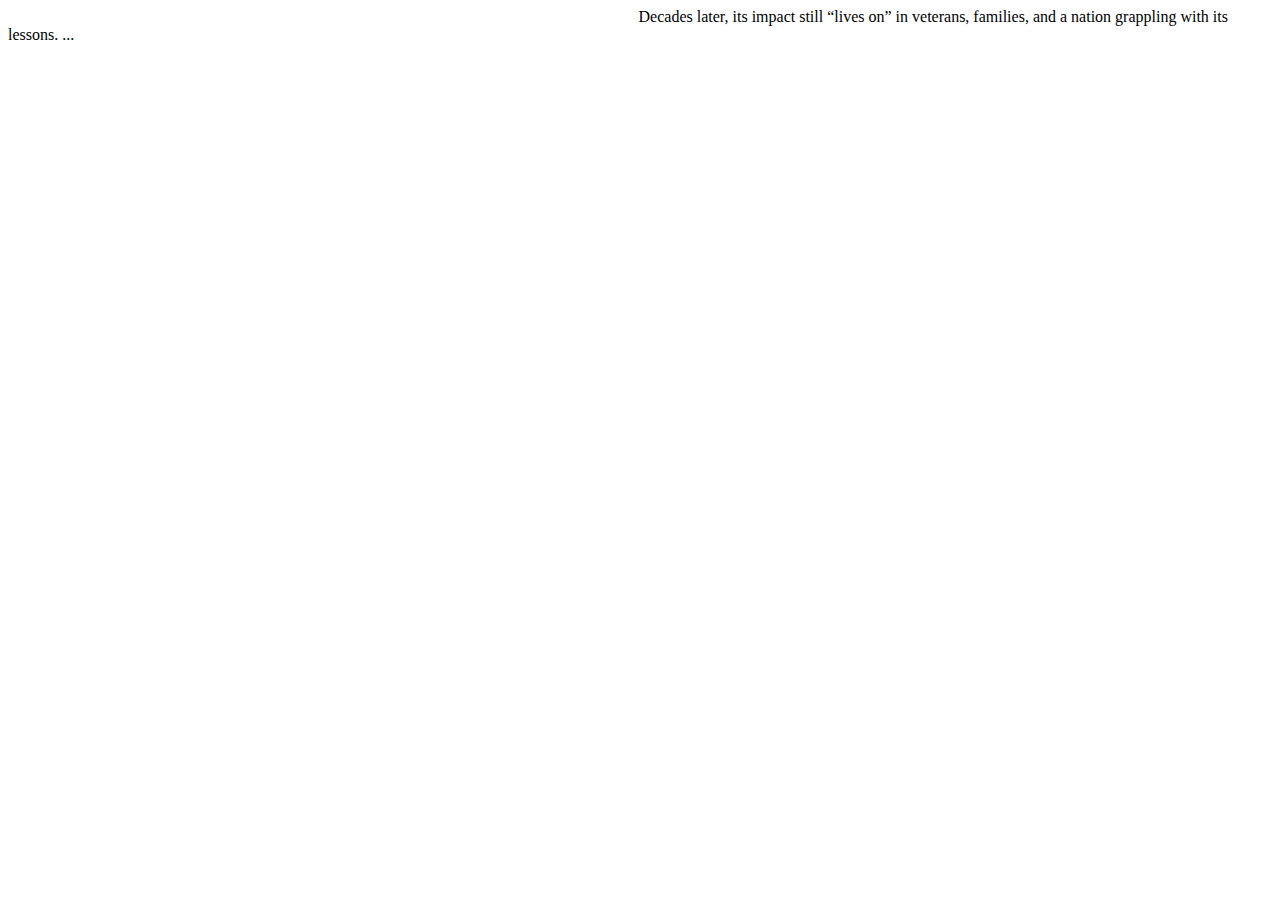
<file: index_cleaned.html>
<html lang="en">
<!-- trimmed for brevity -->
<a href="index.html" style="color:white; text-decoration:none; margin:0 15px; font-weight:bold;">Home</a>
<a href="quote1.html" style="color:white; text-decoration:none; margin:0 15px;">Kiowa’s Death</a>
<a href="quote2.html" style="color:white; text-decoration:none; margin:0 15px;">Tribal Brotherhood</a>
<a href="quote3.html" style="color:white; text-decoration:none; margin:0 15px;">After the Crusade</a>
<a href="quote4.html" style="color:white; text-decoration:none; margin:0 15px;">Tet Offensive</a>
<!-- ... -->
Decades later, its impact still “lives on” in veterans, families, and a nation grappling with its lessons.
...
</file>
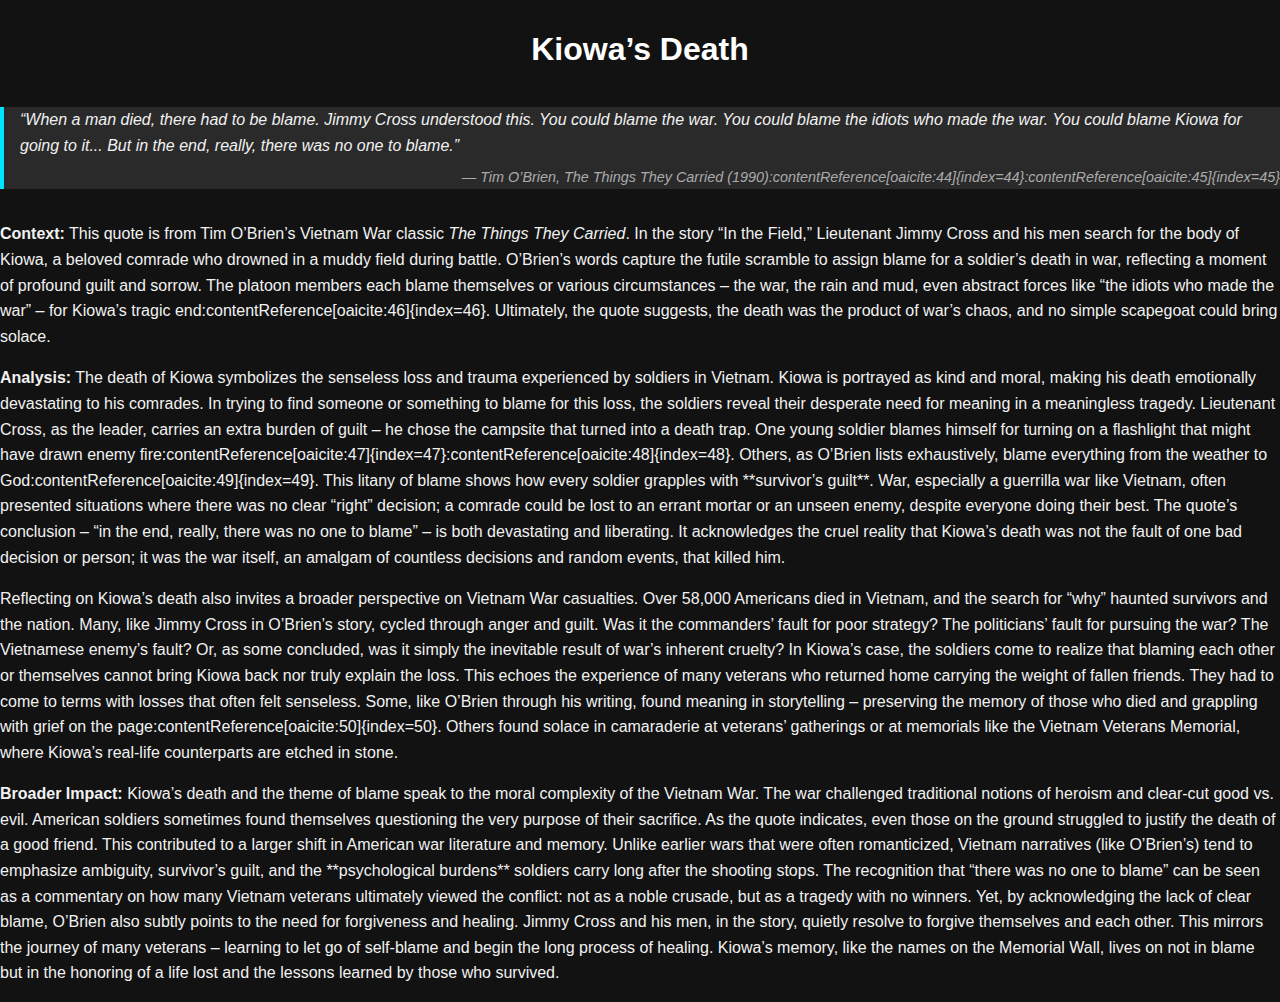
<file: quote1.html>
<!DOCTYPE html>
<html lang="en">
<head>
  <meta charset="UTF-8" />
  <meta name="viewport" content="width=device-width, initial-scale=1.0" />
  <title>Kiowa’s Death – Vietnam War Reflection</title>
  <link rel="stylesheet" href="styles.css" />
</head>
<body>

  <h1>Kiowa’s Death</h1>
  <blockquote>
    “When a man died, there had to be blame. Jimmy Cross understood this. You could blame the war. You could blame the idiots who made the war. You could blame Kiowa for going to it... But in the end, really, there was no one to blame.” 
    <cite>— Tim O’Brien, <em>The Things They Carried</em> (1990):contentReference[oaicite:44]{index=44}:contentReference[oaicite:45]{index=45}</cite>
  </blockquote>
  <p><strong>Context:</strong> This quote is from Tim O’Brien’s Vietnam War classic <em>The Things They Carried</em>. In the story “In the Field,” Lieutenant Jimmy Cross and his men search for the body of Kiowa, a beloved comrade who drowned in a muddy field during battle. O’Brien’s words capture the futile scramble to assign blame for a soldier’s death in war, reflecting a moment of profound guilt and sorrow. The platoon members each blame themselves or various circumstances – the war, the rain and mud, even abstract forces like “the idiots who made the war” – for Kiowa’s tragic end:contentReference[oaicite:46]{index=46}. Ultimately, the quote suggests, the death was the product of war’s chaos, and no simple scapegoat could bring solace.</p>
  <p><strong>Analysis:</strong> The death of Kiowa symbolizes the senseless loss and trauma experienced by soldiers in Vietnam. Kiowa is portrayed as kind and moral, making his death emotionally devastating to his comrades. In trying to find someone or something to blame for this loss, the soldiers reveal their desperate need for meaning in a meaningless tragedy. Lieutenant Cross, as the leader, carries an extra burden of guilt – he chose the campsite that turned into a death trap. One young soldier blames himself for turning on a flashlight that might have drawn enemy fire:contentReference[oaicite:47]{index=47}:contentReference[oaicite:48]{index=48}. Others, as O’Brien lists exhaustively, blame everything from the weather to God:contentReference[oaicite:49]{index=49}. This litany of blame shows how every soldier grapples with **survivor’s guilt**. War, especially a guerrilla war like Vietnam, often presented situations where there was no clear “right” decision; a comrade could be lost to an errant mortar or an unseen enemy, despite everyone doing their best. The quote’s conclusion – “in the end, really, there was no one to blame” – is both devastating and liberating. It acknowledges the cruel reality that Kiowa’s death was not the fault of one bad decision or person; it was the war itself, an amalgam of countless decisions and random events, that killed him.</p>
  <p>Reflecting on Kiowa’s death also invites a broader perspective on Vietnam War casualties. Over 58,000 Americans died in Vietnam, and the search for “why” haunted survivors and the nation. Many, like Jimmy Cross in O’Brien’s story, cycled through anger and guilt. Was it the commanders’ fault for poor strategy? The politicians’ fault for pursuing the war? The Vietnamese enemy’s fault? Or, as some concluded, was it simply the inevitable result of war’s inherent cruelty? In Kiowa’s case, the soldiers come to realize that blaming each other or themselves cannot bring Kiowa back nor truly explain the loss. This echoes the experience of many veterans who returned home carrying the weight of fallen friends. They had to come to terms with losses that often felt senseless. Some, like O’Brien through his writing, found meaning in storytelling – preserving the memory of those who died and grappling with grief on the page:contentReference[oaicite:50]{index=50}. Others found solace in camaraderie at veterans’ gatherings or at memorials like the Vietnam Veterans Memorial, where Kiowa’s real-life counterparts are etched in stone.</p>
  <p><strong>Broader Impact:</strong> Kiowa’s death and the theme of blame speak to the moral complexity of the Vietnam War. The war challenged traditional notions of heroism and clear-cut good vs. evil. American soldiers sometimes found themselves questioning the very purpose of their sacrifice. As the quote indicates, even those on the ground struggled to justify the death of a good friend. This contributed to a larger shift in American war literature and memory. Unlike earlier wars that were often romanticized, Vietnam narratives (like O’Brien’s) tend to emphasize ambiguity, survivor’s guilt, and the **psychological burdens** soldiers carry long after the shooting stops. The recognition that “there was no one to blame” can be seen as a commentary on how many Vietnam veterans ultimately viewed the conflict: not as a noble crusade, but as a tragedy with no winners. Yet, by acknowledging the lack of clear blame, O’Brien also subtly points to the need for forgiveness and healing. Jimmy Cross and his men, in the story, quietly resolve to forgive themselves and each other. This mirrors the journey of many veterans – learning to let go of self-blame and begin the long process of healing. Kiowa’s memory, like the names on the Memorial Wall, lives on not in blame but in the honoring of a life lost and the lessons learned by those who survived.</p>

</body>
</html>
</file>
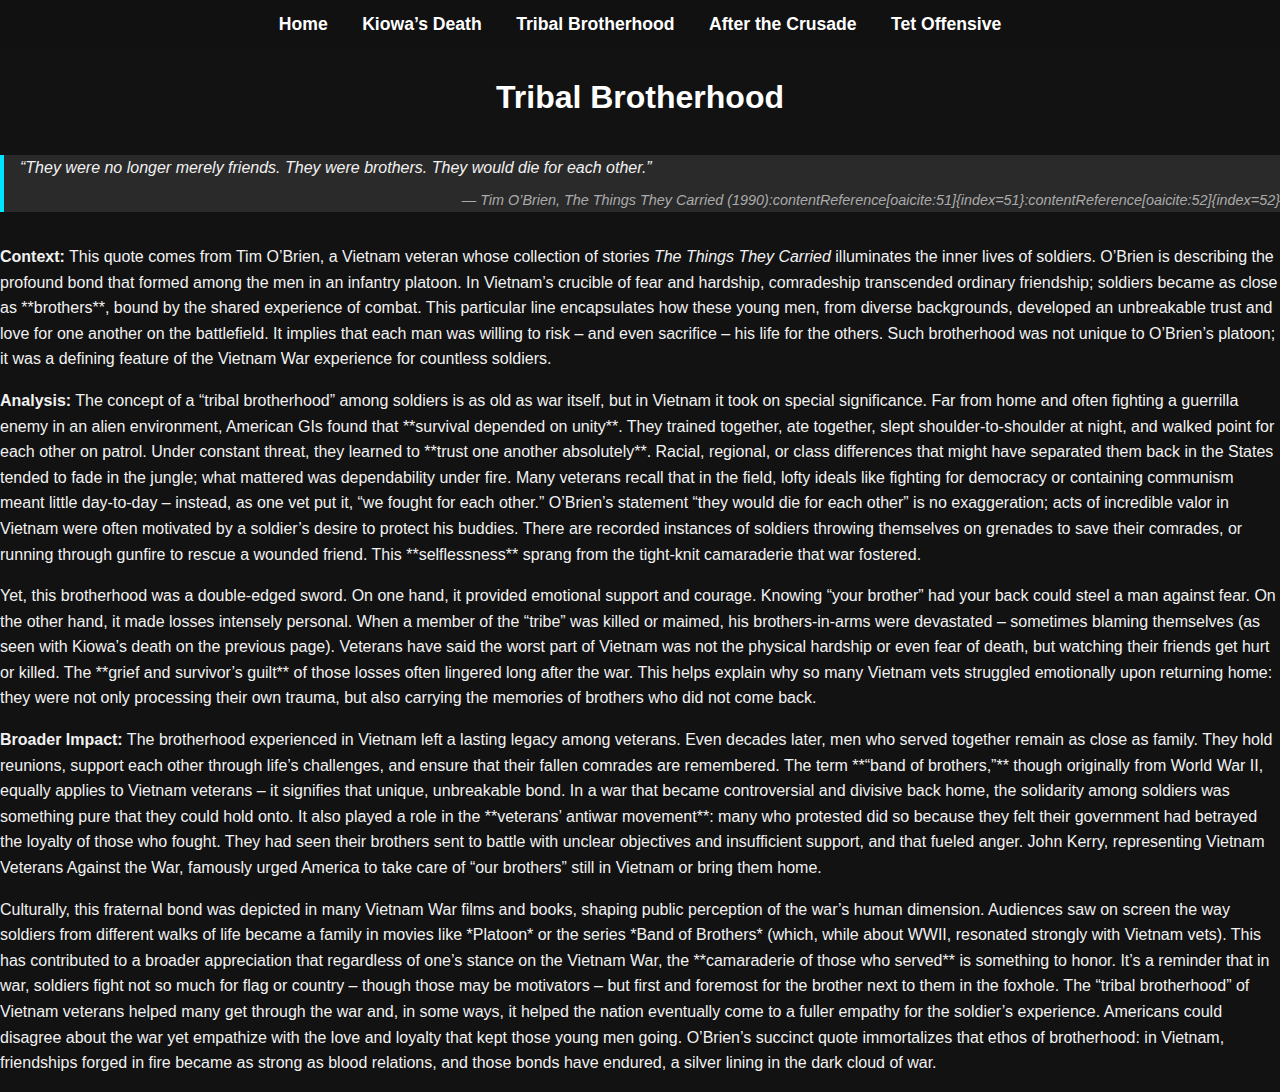
<file: quote2.html>
<!DOCTYPE html>
<html lang="en">
<head>
  <meta charset="UTF-8" />
  <meta name="viewport" content="width=device-width, initial-scale=1.0" />
  <title>Tribal Brotherhood – Vietnam War Reflection</title>
  <link rel="stylesheet" href="styles.css" />
</head>
<body>
  <nav style="background-color:#111; padding: 10px 0; text-align: center;">
  <a href="index.html" style="color:white; text-decoration:none; margin:0 15px; font-weight:bold;">Home</a>
  <a href="quote1.html" style="color:white; text-decoration:none; margin:0 15px;">Kiowa’s Death</a>
  <a href="quote2.html" style="color:white; text-decoration:none; margin:0 15px;">Tribal Brotherhood</a>
  <a href="quote3.html" style="color:white; text-decoration:none; margin:0 15px;">After the Crusade</a>
  <a href="quote4.html" style="color:white; text-decoration:none; margin:0 15px;">Tet Offensive</a>
</nav>


  <h1>Tribal Brotherhood</h1>
  <blockquote>
    “They were no longer merely friends. They were brothers. They would die for each other.” 
    <cite>— Tim O’Brien, <em>The Things They Carried</em> (1990):contentReference[oaicite:51]{index=51}:contentReference[oaicite:52]{index=52}</cite>
  </blockquote>
  <p><strong>Context:</strong> This quote comes from Tim O’Brien, a Vietnam veteran whose collection of stories <em>The Things They Carried</em> illuminates the inner lives of soldiers. O’Brien is describing the profound bond that formed among the men in an infantry platoon. In Vietnam’s crucible of fear and hardship, comradeship transcended ordinary friendship; soldiers became as close as **brothers**, bound by the shared experience of combat. This particular line encapsulates how these young men, from diverse backgrounds, developed an unbreakable trust and love for one another on the battlefield. It implies that each man was willing to risk – and even sacrifice – his life for the others. Such brotherhood was not unique to O’Brien’s platoon; it was a defining feature of the Vietnam War experience for countless soldiers.</p>
  <p><strong>Analysis:</strong> The concept of a “tribal brotherhood” among soldiers is as old as war itself, but in Vietnam it took on special significance. Far from home and often fighting a guerrilla enemy in an alien environment, American GIs found that **survival depended on unity**. They trained together, ate together, slept shoulder-to-shoulder at night, and walked point for each other on patrol. Under constant threat, they learned to **trust one another absolutely**. Racial, regional, or class differences that might have separated them back in the States tended to fade in the jungle; what mattered was dependability under fire. Many veterans recall that in the field, lofty ideals like fighting for democracy or containing communism meant little day-to-day – instead, as one vet put it, “we fought for each other.” O’Brien’s statement “they would die for each other” is no exaggeration; acts of incredible valor in Vietnam were often motivated by a soldier’s desire to protect his buddies. There are recorded instances of soldiers throwing themselves on grenades to save their comrades, or running through gunfire to rescue a wounded friend. This **selflessness** sprang from the tight-knit camaraderie that war fostered.</p>
  <p>Yet, this brotherhood was a double-edged sword. On one hand, it provided emotional support and courage. Knowing “your brother” had your back could steel a man against fear. On the other hand, it made losses intensely personal. When a member of the “tribe” was killed or maimed, his brothers-in-arms were devastated – sometimes blaming themselves (as seen with Kiowa’s death on the previous page). Veterans have said the worst part of Vietnam was not the physical hardship or even fear of death, but watching their friends get hurt or killed. The **grief and survivor’s guilt** of those losses often lingered long after the war. This helps explain why so many Vietnam vets struggled emotionally upon returning home: they were not only processing their own trauma, but also carrying the memories of brothers who did not come back.</p>
  <p><strong>Broader Impact:</strong> The brotherhood experienced in Vietnam left a lasting legacy among veterans. Even decades later, men who served together remain as close as family. They hold reunions, support each other through life’s challenges, and ensure that their fallen comrades are remembered. The term **“band of brothers,”** though originally from World War II, equally applies to Vietnam veterans – it signifies that unique, unbreakable bond. In a war that became controversial and divisive back home, the solidarity among soldiers was something pure that they could hold onto. It also played a role in the **veterans’ antiwar movement**: many who protested did so because they felt their government had betrayed the loyalty of those who fought. They had seen their brothers sent to battle with unclear objectives and insufficient support, and that fueled anger. John Kerry, representing Vietnam Veterans Against the War, famously urged America to take care of “our brothers” still in Vietnam or bring them home.</p>
  <p>Culturally, this fraternal bond was depicted in many Vietnam War films and books, shaping public perception of the war’s human dimension. Audiences saw on screen the way soldiers from different walks of life became a family in movies like *Platoon* or the series *Band of Brothers* (which, while about WWII, resonated strongly with Vietnam vets). This has contributed to a broader appreciation that regardless of one’s stance on the Vietnam War, the **camaraderie of those who served** is something to honor. It’s a reminder that in war, soldiers fight not so much for flag or country – though those may be motivators – but first and foremost for the brother next to them in the foxhole. The “tribal brotherhood” of Vietnam veterans helped many get through the war and, in some ways, it helped the nation eventually come to a fuller empathy for the soldier’s experience. Americans could disagree about the war yet empathize with the love and loyalty that kept those young men going. O’Brien’s succinct quote immortalizes that ethos of brotherhood: in Vietnam, friendships forged in fire became as strong as blood relations, and those bonds have endured, a silver lining in the dark cloud of war.</p>

</body>
</html>
</file>
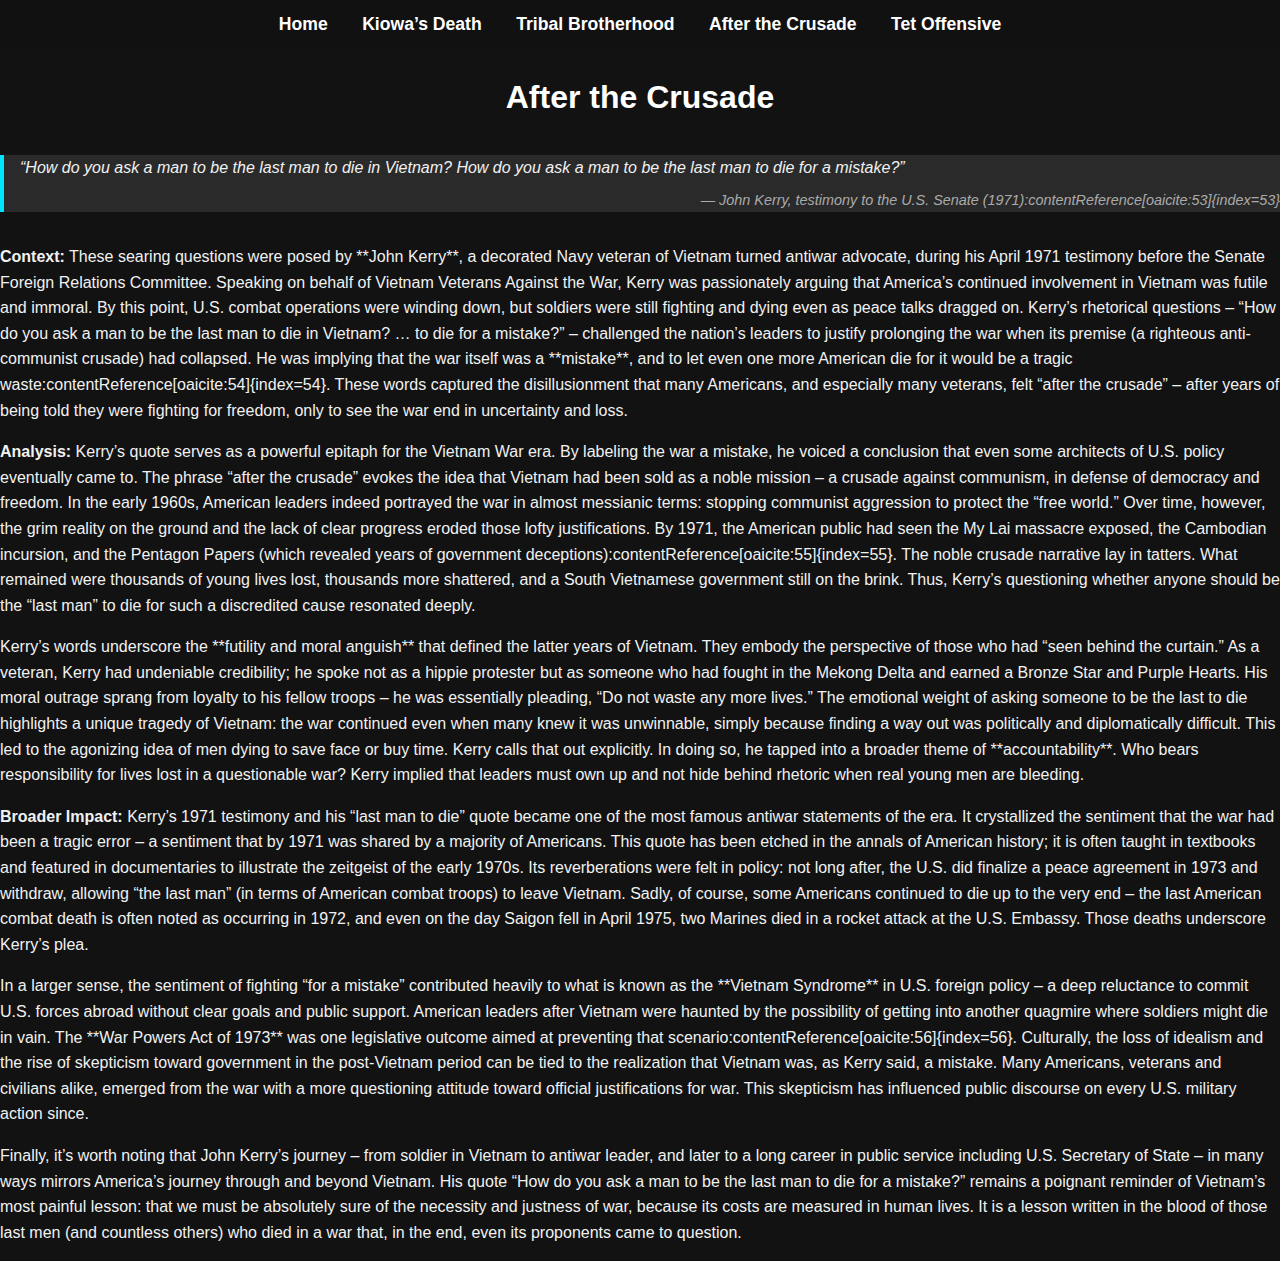
<file: quote3.html>
<!DOCTYPE html>
<html lang="en">
<head>
  <meta charset="UTF-8" />
  <meta name="viewport" content="width=device-width, initial-scale=1.0" />
  <title>After the Crusade – Vietnam War Reflection</title>
  <link rel="stylesheet" href="styles.css" />
</head>
<body>
  <nav style="background-color:#111; padding: 10px 0; text-align: center;">
  <a href="index.html" style="color:white; text-decoration:none; margin:0 15px; font-weight:bold;">Home</a>
  <a href="quote1.html" style="color:white; text-decoration:none; margin:0 15px;">Kiowa’s Death</a>
  <a href="quote2.html" style="color:white; text-decoration:none; margin:0 15px;">Tribal Brotherhood</a>
  <a href="quote3.html" style="color:white; text-decoration:none; margin:0 15px;">After the Crusade</a>
  <a href="quote4.html" style="color:white; text-decoration:none; margin:0 15px;">Tet Offensive</a>
</nav>


  <h1>After the Crusade</h1>
  <blockquote>
    “How do you ask a man to be the last man to die in Vietnam? How do you ask a man to be the last man to die for a mistake?” 
    <cite>— John Kerry, testimony to the U.S. Senate (1971):contentReference[oaicite:53]{index=53}</cite>
  </blockquote>
  <p><strong>Context:</strong> These searing questions were posed by **John Kerry**, a decorated Navy veteran of Vietnam turned antiwar advocate, during his April 1971 testimony before the Senate Foreign Relations Committee. Speaking on behalf of Vietnam Veterans Against the War, Kerry was passionately arguing that America’s continued involvement in Vietnam was futile and immoral. By this point, U.S. combat operations were winding down, but soldiers were still fighting and dying even as peace talks dragged on. Kerry’s rhetorical questions – “How do you ask a man to be the last man to die in Vietnam? … to die for a mistake?” – challenged the nation’s leaders to justify prolonging the war when its premise (a righteous anti-communist crusade) had collapsed. He was implying that the war itself was a **mistake**, and to let even one more American die for it would be a tragic waste:contentReference[oaicite:54]{index=54}. These words captured the disillusionment that many Americans, and especially many veterans, felt “after the crusade” – after years of being told they were fighting for freedom, only to see the war end in uncertainty and loss.</p>
  <p><strong>Analysis:</strong> Kerry’s quote serves as a powerful epitaph for the Vietnam War era. By labeling the war a mistake, he voiced a conclusion that even some architects of U.S. policy eventually came to. The phrase “after the crusade” evokes the idea that Vietnam had been sold as a noble mission – a crusade against communism, in defense of democracy and freedom. In the early 1960s, American leaders indeed portrayed the war in almost messianic terms: stopping communist aggression to protect the “free world.” Over time, however, the grim reality on the ground and the lack of clear progress eroded those lofty justifications. By 1971, the American public had seen the My Lai massacre exposed, the Cambodian incursion, and the Pentagon Papers (which revealed years of government deceptions):contentReference[oaicite:55]{index=55}. The noble crusade narrative lay in tatters. What remained were thousands of young lives lost, thousands more shattered, and a South Vietnamese government still on the brink. Thus, Kerry’s questioning whether anyone should be the “last man” to die for such a discredited cause resonated deeply.</p>
  <p>Kerry’s words underscore the **futility and moral anguish** that defined the latter years of Vietnam. They embody the perspective of those who had “seen behind the curtain.” As a veteran, Kerry had undeniable credibility; he spoke not as a hippie protester but as someone who had fought in the Mekong Delta and earned a Bronze Star and Purple Hearts. His moral outrage sprang from loyalty to his fellow troops – he was essentially pleading, “Do not waste any more lives.” The emotional weight of asking someone to be the last to die highlights a unique tragedy of Vietnam: the war continued even when many knew it was unwinnable, simply because finding a way out was politically and diplomatically difficult. This led to the agonizing idea of men dying to save face or buy time. Kerry calls that out explicitly. In doing so, he tapped into a broader theme of **accountability**. Who bears responsibility for lives lost in a questionable war? Kerry implied that leaders must own up and not hide behind rhetoric when real young men are bleeding.</p>
  <p><strong>Broader Impact:</strong> Kerry’s 1971 testimony and his “last man to die” quote became one of the most famous antiwar statements of the era. It crystallized the sentiment that the war had been a tragic error – a sentiment that by 1971 was shared by a majority of Americans. This quote has been etched in the annals of American history; it is often taught in textbooks and featured in documentaries to illustrate the zeitgeist of the early 1970s. Its reverberations were felt in policy: not long after, the U.S. did finalize a peace agreement in 1973 and withdraw, allowing “the last man” (in terms of American combat troops) to leave Vietnam. Sadly, of course, some Americans continued to die up to the very end – the last American combat death is often noted as occurring in 1972, and even on the day Saigon fell in April 1975, two Marines died in a rocket attack at the U.S. Embassy. Those deaths underscore Kerry’s plea.</p>
  <p>In a larger sense, the sentiment of fighting “for a mistake” contributed heavily to what is known as the **Vietnam Syndrome** in U.S. foreign policy – a deep reluctance to commit U.S. forces abroad without clear goals and public support. American leaders after Vietnam were haunted by the possibility of getting into another quagmire where soldiers might die in vain. The **War Powers Act of 1973** was one legislative outcome aimed at preventing that scenario:contentReference[oaicite:56]{index=56}. Culturally, the loss of idealism and the rise of skepticism toward government in the post-Vietnam period can be tied to the realization that Vietnam was, as Kerry said, a mistake. Many Americans, veterans and civilians alike, emerged from the war with a more questioning attitude toward official justifications for war. This skepticism has influenced public discourse on every U.S. military action since.</p>
  <p>Finally, it’s worth noting that John Kerry’s journey – from soldier in Vietnam to antiwar leader, and later to a long career in public service including U.S. Secretary of State – in many ways mirrors America’s journey through and beyond Vietnam. His quote “How do you ask a man to be the last man to die for a mistake?” remains a poignant reminder of Vietnam’s most painful lesson: that we must be absolutely sure of the necessity and justness of war, because its costs are measured in human lives. It is a lesson written in the blood of those last men (and countless others) who died in a war that, in the end, even its proponents came to question.</p>

</body>
</html>
</file>
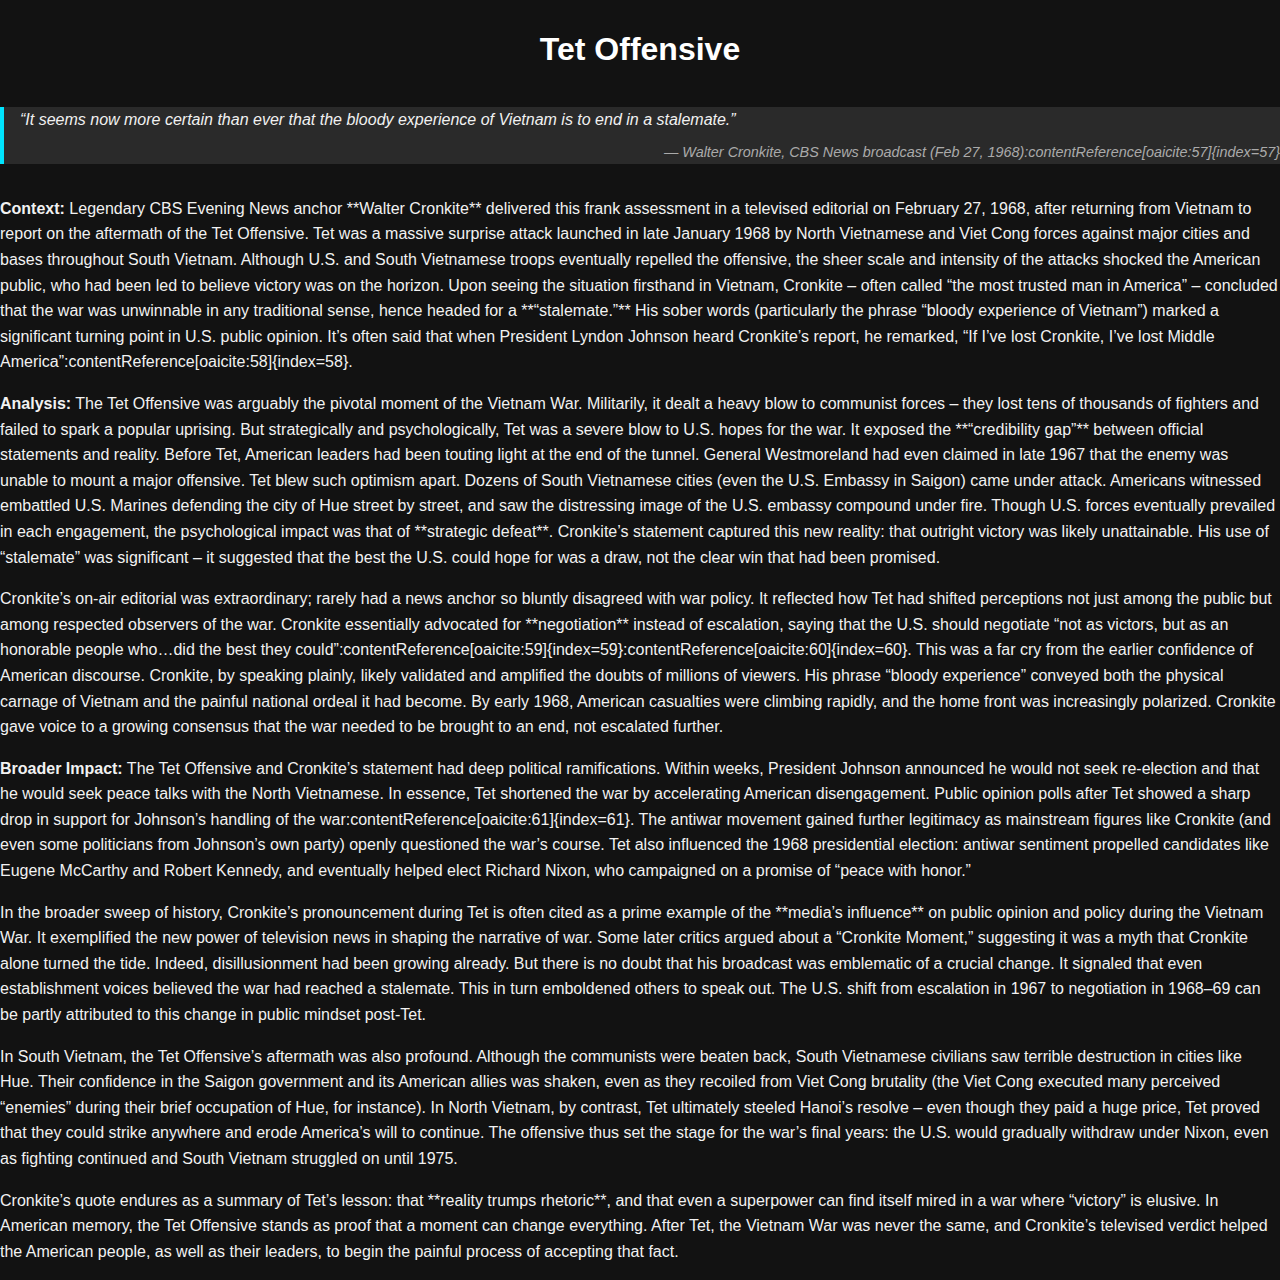
<file: quote4.html>
<!DOCTYPE html>
<html lang="en">
<head>
  <meta charset="UTF-8" />
  <meta name="viewport" content="width=device-width, initial-scale=1.0" />
  <title>Tet Offensive – Vietnam War Reflection</title>
  <link rel="stylesheet" href="styles.css" />
</head>
<body>

  <h1>Tet Offensive</h1>
  <blockquote>
    “It seems now more certain than ever that the bloody experience of Vietnam is to end in a stalemate.” 
    <cite>— Walter Cronkite, CBS News broadcast (Feb 27, 1968):contentReference[oaicite:57]{index=57}</cite>
  </blockquote>
  <p><strong>Context:</strong> Legendary CBS Evening News anchor **Walter Cronkite** delivered this frank assessment in a televised editorial on February 27, 1968, after returning from Vietnam to report on the aftermath of the Tet Offensive. Tet was a massive surprise attack launched in late January 1968 by North Vietnamese and Viet Cong forces against major cities and bases throughout South Vietnam. Although U.S. and South Vietnamese troops eventually repelled the offensive, the sheer scale and intensity of the attacks shocked the American public, who had been led to believe victory was on the horizon. Upon seeing the situation firsthand in Vietnam, Cronkite – often called “the most trusted man in America” – concluded that the war was unwinnable in any traditional sense, hence headed for a **“stalemate.”** His sober words (particularly the phrase “bloody experience of Vietnam”) marked a significant turning point in U.S. public opinion. It’s often said that when President Lyndon Johnson heard Cronkite’s report, he remarked, “If I’ve lost Cronkite, I’ve lost Middle America”:contentReference[oaicite:58]{index=58}.</p>
  <p><strong>Analysis:</strong> The Tet Offensive was arguably the pivotal moment of the Vietnam War. Militarily, it dealt a heavy blow to communist forces – they lost tens of thousands of fighters and failed to spark a popular uprising. But strategically and psychologically, Tet was a severe blow to U.S. hopes for the war. It exposed the **“credibility gap”** between official statements and reality. Before Tet, American leaders had been touting light at the end of the tunnel. General Westmoreland had even claimed in late 1967 that the enemy was unable to mount a major offensive. Tet blew such optimism apart. Dozens of South Vietnamese cities (even the U.S. Embassy in Saigon) came under attack. Americans witnessed embattled U.S. Marines defending the city of Hue street by street, and saw the distressing image of the U.S. embassy compound under fire. Though U.S. forces eventually prevailed in each engagement, the psychological impact was that of **strategic defeat**. Cronkite’s statement captured this new reality: that outright victory was likely unattainable. His use of “stalemate” was significant – it suggested that the best the U.S. could hope for was a draw, not the clear win that had been promised.</p>
  <p>Cronkite’s on-air editorial was extraordinary; rarely had a news anchor so bluntly disagreed with war policy. It reflected how Tet had shifted perceptions not just among the public but among respected observers of the war. Cronkite essentially advocated for **negotiation** instead of escalation, saying that the U.S. should negotiate “not as victors, but as an honorable people who…did the best they could”:contentReference[oaicite:59]{index=59}:contentReference[oaicite:60]{index=60}. This was a far cry from the earlier confidence of American discourse. Cronkite, by speaking plainly, likely validated and amplified the doubts of millions of viewers. His phrase “bloody experience” conveyed both the physical carnage of Vietnam and the painful national ordeal it had become. By early 1968, American casualties were climbing rapidly, and the home front was increasingly polarized. Cronkite gave voice to a growing consensus that the war needed to be brought to an end, not escalated further.</p>
  <p><strong>Broader Impact:</strong> The Tet Offensive and Cronkite’s statement had deep political ramifications. Within weeks, President Johnson announced he would not seek re-election and that he would seek peace talks with the North Vietnamese. In essence, Tet shortened the war by accelerating American disengagement. Public opinion polls after Tet showed a sharp drop in support for Johnson’s handling of the war:contentReference[oaicite:61]{index=61}. The antiwar movement gained further legitimacy as mainstream figures like Cronkite (and even some politicians from Johnson’s own party) openly questioned the war’s course. Tet also influenced the 1968 presidential election: antiwar sentiment propelled candidates like Eugene McCarthy and Robert Kennedy, and eventually helped elect Richard Nixon, who campaigned on a promise of “peace with honor.”</p>
  <p>In the broader sweep of history, Cronkite’s pronouncement during Tet is often cited as a prime example of the **media’s influence** on public opinion and policy during the Vietnam War. It exemplified the new power of television news in shaping the narrative of war. Some later critics argued about a “Cronkite Moment,” suggesting it was a myth that Cronkite alone turned the tide. Indeed, disillusionment had been growing already. But there is no doubt that his broadcast was emblematic of a crucial change. It signaled that even establishment voices believed the war had reached a stalemate. This in turn emboldened others to speak out. The U.S. shift from escalation in 1967 to negotiation in 1968–69 can be partly attributed to this change in public mindset post-Tet.</p>
  <p>In South Vietnam, the Tet Offensive’s aftermath was also profound. Although the communists were beaten back, South Vietnamese civilians saw terrible destruction in cities like Hue. Their confidence in the Saigon government and its American allies was shaken, even as they recoiled from Viet Cong brutality (the Viet Cong executed many perceived “enemies” during their brief occupation of Hue, for instance). In North Vietnam, by contrast, Tet ultimately steeled Hanoi’s resolve – even though they paid a huge price, Tet proved that they could strike anywhere and erode America’s will to continue. The offensive thus set the stage for the war’s final years: the U.S. would gradually withdraw under Nixon, even as fighting continued and South Vietnam struggled on until 1975.</p>
  <p>Cronkite’s quote endures as a summary of Tet’s lesson: that **reality trumps rhetoric**, and that even a superpower can find itself mired in a war where “victory” is elusive. In American memory, the Tet Offensive stands as proof that a moment can change everything. After Tet, the Vietnam War was never the same, and Cronkite’s televised verdict helped the American people, as well as their leaders, to begin the painful process of accepting that fact.</p>

</body>
</html>
</file>
<file: styles.css>
body {
  margin: 0;
  padding: 0;
  font-family: 'Inter', 'Segoe UI', sans-serif;
  background-color: #121212;
  color: #f1f1f1;
  line-height: 1.6;
}
nav {
  background-color: #1f1f1f;
  padding: 1rem;
  text-align: center;
}
nav a {
  color: #ffffff;
  text-decoration: none;
  margin: 0 1rem;
  font-weight: bold;
  font-size: 1.1rem;
}
nav a:hover {
  color: #00e5ff;
}
h1, h2 {
  text-align: center;
  margin-top: 1.5rem;
  color: #ffffff;
}
section {
  max-width: 960px;
  margin: auto;
  padding: 2rem;
  background-color: #1e1e1e;
  border-radius: 10px;
  margin-bottom: 2rem;
}
blockquote {
  font-style: italic;
  margin: 2rem auto;
  border-left: 4px solid #00e5ff;
  padding-left: 1rem;
  background-color: #2a2a2a;
}
blockquote cite {
  display: block;
  margin-top: 0.5rem;
  text-align: right;
  font-size: 0.9rem;
  color: #aaa;
}
footer {
  background-color: #1f1f1f;
  color: #bbb;
  text-align: center;
  padding: 1rem;
  font-size: 0.9rem;
}
</file>
